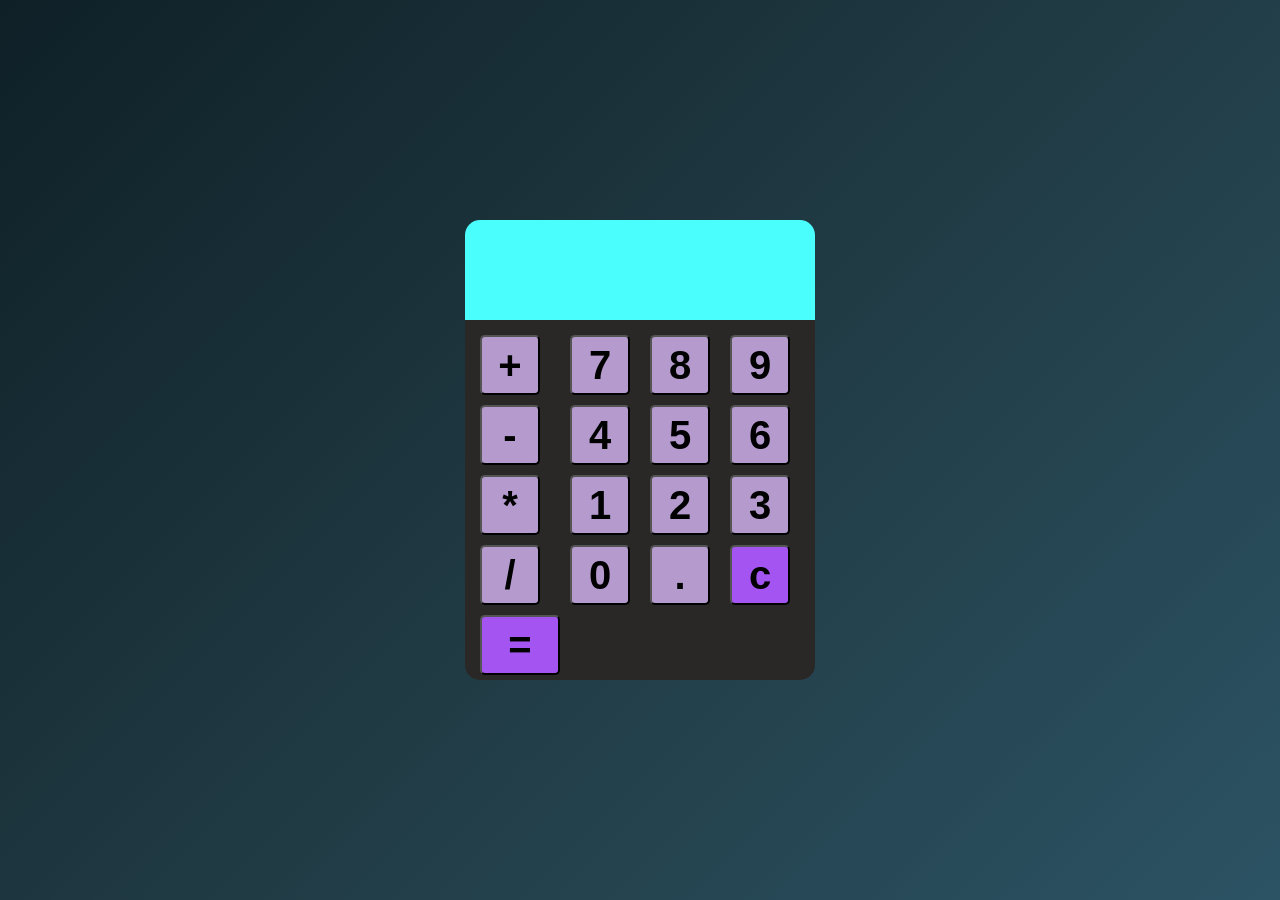
<file: index.html>
<html lang="en">
<head>
    <meta charset="UTF-8">
    <meta name="viewport" content="width=device-width, initial-scale=1.0">
    <link rel="stylesheet" href="calculator.css">
    <title>Document</title>
</head>
<body>
    <div class="calculator">
        <input id="input" readonly>
        <div class="buttons">
    <button class="btn">+</button>
    <button class="btn">7</button>
    <button class="btn">8</button>
    <button class="btn">9</button>

    <button class="btn">-</button>
    <button class="btn">4</button>
    <button class="btn">5</button>
    <button class="btn">6</button>

    <button class="btn">*</button>
    <button class="btn">1</button>
    <button class="btn">2</button>
    <button class="btn">3</button>

    <button class="btn">/</button>
    <button class="btn">0</button>
    <button class="btn">.</button>
    <button id="btn_clr">c</button>

    <button id="result">=</button>
</div>


    </div>
</body>
<script src="calculator.js"></script>
</html>
</file>
<file: calculator.css>
.calculator{
    height: 460px;
    width: 350px;
    background-color: rgb(42, 39, 39);
    border-radius: 15px;

 }
 body{
    display: flex;
    align-items: center;
    justify-content: center;
    min-height: 100vh;
    margin: 0;
    background: linear-gradient(135deg, #0f2027, #203a43, #2c5364);
    font-family: 'Segoe UI', Tahoma, sans-serif;
}


 
 #input{
    height: 100px;
    width: 350px;
    border: none;
    background-color: rgb(74, 254, 254);
    border-top-right-radius: 15px;
    border-top-left-radius: 15px;
    color: black;
    font-size: 30px;
    font-weight: bold;
    justify-content: center;
    text-align: center;
 }
 .btn{
    height: 60px;
    width: 60px;
    border-radius: 5px;
    font-size: 40px;
    font-weight: bold;
    text-align: center;
    align-items: center;
    background-color: rgb(181, 155, 205);
    transition: transform 0.1s ease, box-shadow 0.1s ease;
     
 }
.btn:hover{
    background-color: rgb(248, 146, 240);
}
.buttons {
    display: grid;
    grid-template-columns: repeat(4, 1fr);  
    gap: 10px;                              
    padding: 15px;                       
}
#result{
     height: 60px;
    width: 80px;
    border-radius: 5px;
    font-size: 40px;
    font-weight: bold;
    text-align: center;
    align-items: center;
    background-color: rgb(164, 84, 240);
    transition: transform 0.1s ease, box-shadow 0.1s ease;
}
#result:hover{
    background-color: moccasin;
}
#btn_clr{
      height: 60px;
    width: 60px;
    border-radius: 5px;
    font-size: 40px;
    font-weight: bold;
    text-align: center;
    align-items: center;
    background-color: rgb(164, 84, 240);
    transition: transform 0.1s ease, box-shadow 0.1s ease;
}
#btn_clr:hover{
     background-color: moccasin;
}
.btn:active,
#result:active,
#btn_clr:active {
    transform: scale(0.95);
    box-shadow: 0 2px 5px rgba(0,0,0,0.4) inset;
}
.result-animate {
    animation: pop 0.2s ease;
}

@keyframes pop {
    0% { transform: scale(1); }
    50% { transform: scale(1.1); }
    100% { transform: scale(1); }
}
</file>
